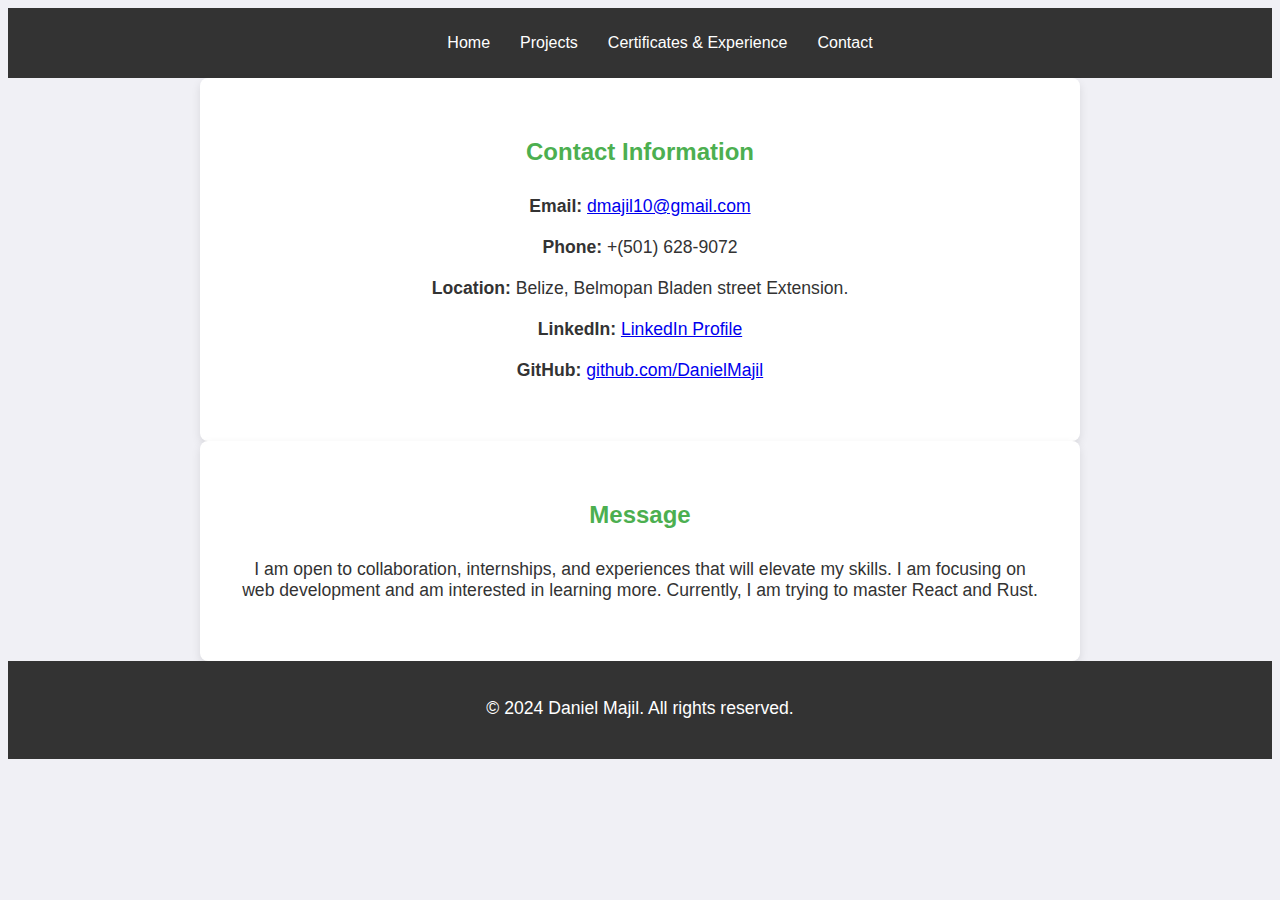
<file: contacts.html>
<!DOCTYPE html>
<html lang="en">
<head>
    <meta charset="UTF-8">
    <meta name="viewport" content="width=device-width, initial-scale=1.0">
    <title>Contact Me - Daniel Majil</title>
    <link rel="stylesheet" href="contacts.css">
</head>
<body>
    <header>
        <nav>
            <ul>
                <li><a href="index.html">Home</a></li>
                <li><a href="projects.html">Projects</a></li>
                <li><a href="experiences.html">Certificates & Experience</a></li>
                <li><a href="contacts.html">Contact</a></li>
            </ul>
        </nav>
    </header>

    <section id="contact-info">
        <h2>Contact Information</h2>
        <p><strong>Email:</strong> <a href="https://mail.google.com/mail/?view=cm&fs=1&to=dmajil10@gmail.com" target="_blank">
            dmajil10@gmail.com</a></p>
        <p><strong>Phone:</strong> +(501) 628-9072</p>
        <p><strong>Location:</strong> Belize, Belmopan Bladen street Extension.</p>
        <p><strong>LinkedIn:</strong> <a href="https://www.linkedin.com/in/daniel-majil-a6b317167/" target="_blank">LinkedIn Profile</a></p>
        <p><strong>GitHub:</strong> <a href="https://github.com/DanielMajil" target="_blank">github.com/DanielMajil</a></p>
    </section>

    <section id="message">
        <h2>Message</h2>
        <p>I am open to collaboration, internships, and experiences that will elevate my skills. I am focusing on web development and am interested in learning more. Currently, I am trying to master React and Rust.</p>
    </section>

    <footer>
        <p>&copy; 2024 Daniel Majil. All rights reserved.</p>
    </footer>

    <script src="script.js"></script>
</body>
</html>
</file>
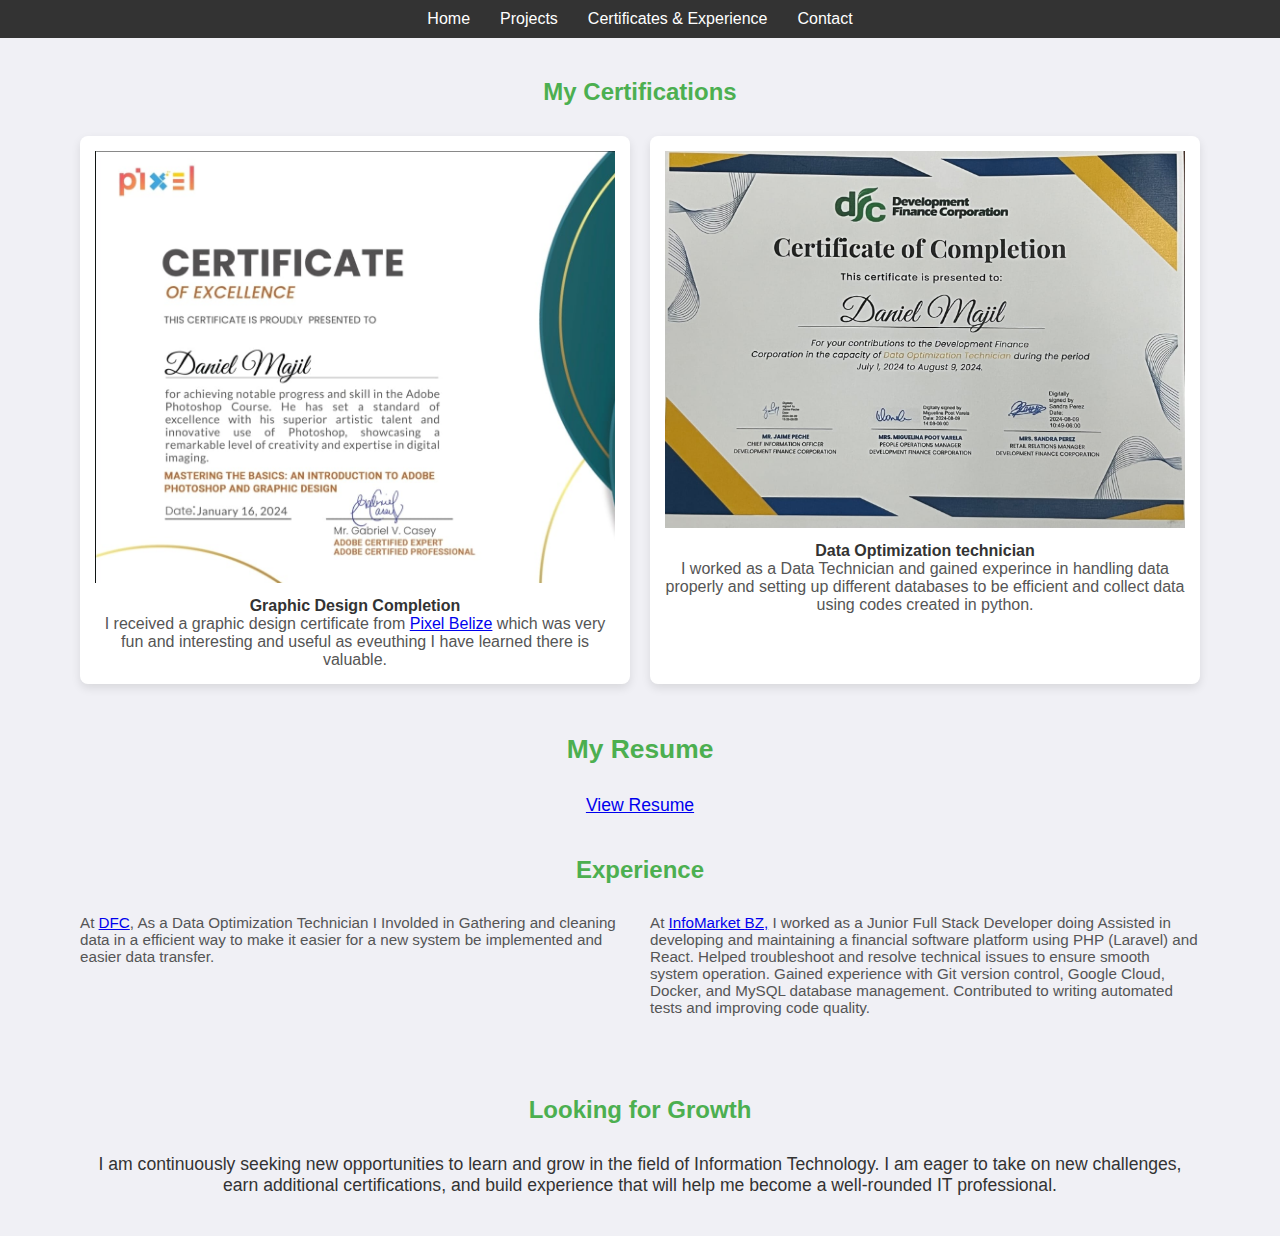
<file: experiences.html>
<!DOCTYPE html>
<html lang="en">
<head>
    <meta charset="UTF-8">
    <meta name="viewport" content="width=device-width, initial-scale=1.0">
    <title>Certifications and Experience - Your Name</title>
    <link rel="stylesheet" href="experience.css">
</head>
<body>
    <header>
        <nav>
            <ul>
                        <li><a href="index.html">Home</a></li>
                        <li><a href="projects.html">Projects</a></li>
                        <li><a href="experiences.html">Certificates & Experience</a></li>
                        <li><a href="contacts.html">Contact</a></li>
            </ul>
        </nav>
    </header>

    <section id="certifications">
        <h2>My Certifications</h2>
        <div class="certificate-grid">
            <div class="certificate-card">
                <img src="graphicdesign.jpg" alt="Certificate 1">
                <h4>Graphic Design Completion</h4>
                <p>
                    I received a graphic design certificate from <a href="https://pixelbz.com" target="_blank">Pixel Belize</a> which was very fun and interesting and useful as eveuthing I have learned there is valuable.
                </p>
                
            </div>
            <div class="certificate-card">
                <img src="WhatsApp Image 2024-11-05 at 09.25.02_51e2b80b.jpg" alt="Certificate 2">
                <h4>Data Optimization technician</h4>
                <p>I worked as a Data Technician and gained experince in handling data properly and setting up different databases to be efficient and collect data using codes created in python.</p>
            </div>
            <!-- Add more certificate cards as needed -->
        </div>
    </section>

    <section id="resume">
        <h2>My Resume</h2>
        <a href="https://drive.google.com/file/d/1Ld2RzgUeMTdUKf7eLH4KqALeaW0--cqN/view?usp=drive_link" class="https://drive.google.com/file/d/1Ld2RzgUeMTdUKf7eLH4KqALeaW0--cqN/view?usp=drive_link" target="_blank">View Resume</a>
    </section>

    <section id="experience">
        <h2>Experience</h2>
        <div class="experience-details">
           
            <p>At <a href="https://www.dfcbelize.org/" target="_blank">DFC</a>, As a Data Optimization Technician I Involded in Gathering and cleaning data in a efficient way to make it easier for a new system be implemented and easier data transfer.</p>
          
            <p> At <a href="https://www.infomarketbz.com/" target="_blank">InfoMarket BZ,</a> I worked as a Junior Full Stack Developer doing 
                
                Assisted in developing and maintaining a financial software platform using PHP (Laravel) and React.

                Helped troubleshoot and resolve technical issues to ensure smooth system operation.

                Gained experience with Git version control, Google Cloud, Docker, and MySQL database management.

                Contributed to writing automated tests and improving code quality.
            </p>
        </div>
    </section>

    <section id="growth-statement">
        <h2>Looking for Growth</h2>
        <p>I am continuously seeking new opportunities to learn and grow in the field of Information Technology. I am eager to take on new challenges, earn additional certifications, and build experience that will help me become a well-rounded IT professional.</p>
    </section>

    <script src="script.js"></script>
</body>
</html>
</file>
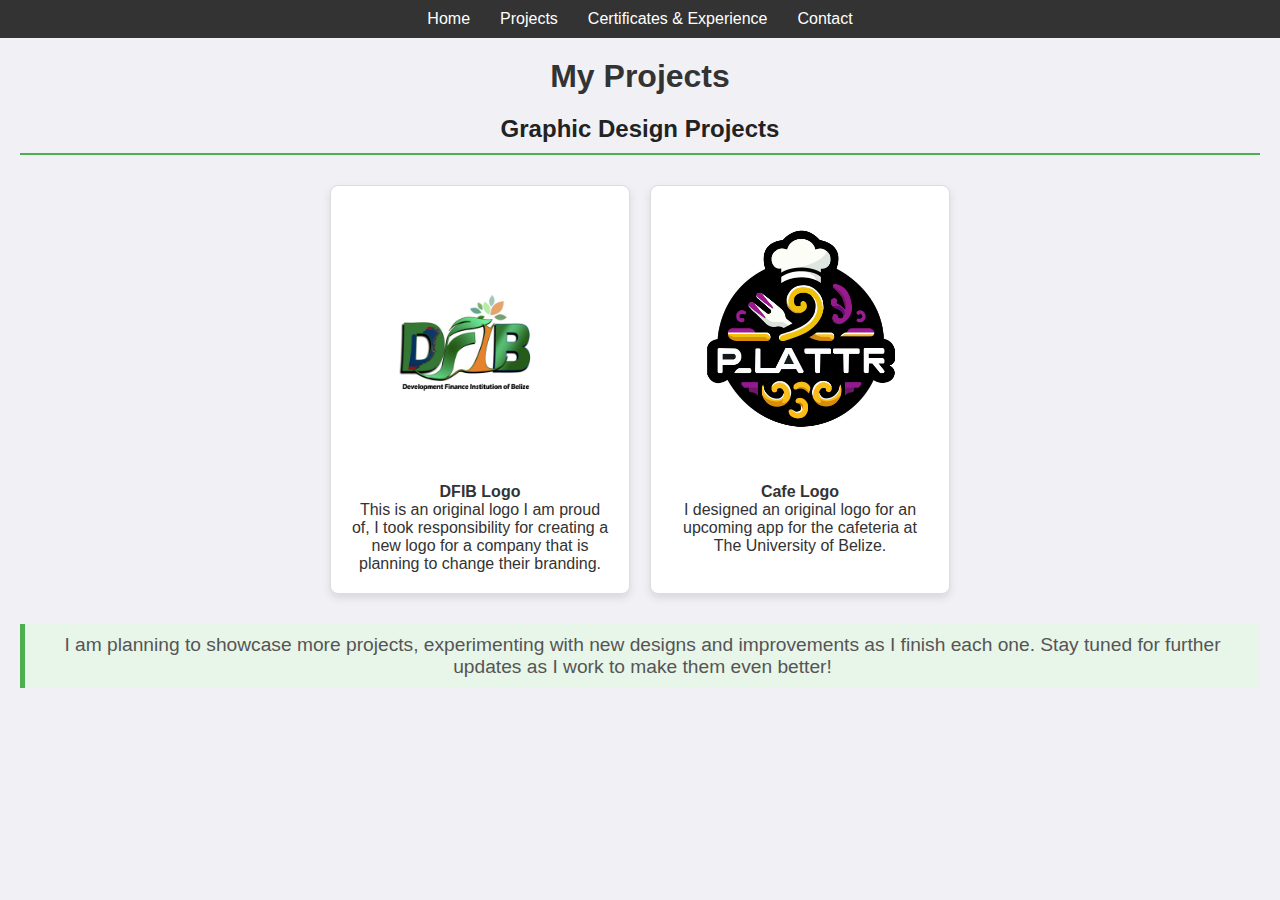
<file: projects.html>
<!DOCTYPE html>
<html lang="en">
<head>
    <meta charset="UTF-8">
    <meta name="viewport" content="width=device-width, initial-scale=1.0">
    <title>Projects - Daniel Majil</title>
    <link rel="stylesheet" href="projects.css">
</head>
<body>
    <header>
        <nav>
                 <ul>    

                        <li><a href="index.html">Home</a></li>
                        <li><a href="projects.html">Projects</a></li>
                        <li><a href="experiences.html">Certificates & Experience</a></li>
                        <li><a href="contacts.html">Contact</a></li>
                </ul>
        </nav>
    </header>

    <section id="projects">
        <h2>My Projects</h2>

        <!-- Graphic Design Section -->
        <section id="graphic-design">
            <h2>Graphic Design Projects</h2>
            <div class="project-grid">
                <div class="project-card">
                    <img src="dfib.jpg" alt="Graphic Design 1">
                    <h4>DFIB Logo</h4>
                    <p>This is an original logo I am proud of, I took responsibility for creating a new logo for a company that is planning to change their branding.</p>
                </div>
                <div class="project-card">
                    <img src="plattr.jpg" alt="Graphic Design 2">
                    <h4>Cafe Logo</h4>
                    <p>I designed an original logo for an upcoming app for the cafeteria at The University of Belize.</p>
                </div>
            </div>
            <div class="future-projects">
                <p>
                    I am planning to showcase more projects, experimenting with new designs and improvements as I finish each one. 
                    Stay tuned for further updates as I work to make them even better!
                </p>
            </div>
        </section>
    </section>

    <script src="script.js"></script>
</body>
</html>
</file>
<file: contacts.css>
/* General Section Styling */
body {
    font-family: Arial, sans-serif;
    background-color: #f0f0f5;
    color: #333;
}

header {
    background-color: #333;
    padding: 10px 0;
}

nav ul {
    display: flex;
    justify-content: center;
    list-style: none;
}

nav ul li a {
    color: white;
    text-decoration: none;
    padding: 10px 15px;
}

nav ul li a:hover {
    color: #4caf50;
}

#contact-info, #message {
    padding: 40px;
    max-width: 800px;
    margin: auto;
    background-color: #fff;
    border-radius: 8px;
    box-shadow: 0 4px 10px rgba(0, 0, 0, 0.1);
}

h2 {
    text-align: center;
    color: #4caf50;
    margin-bottom: 30px;
}

p {
    text-align: center;
    font-size: 1.1em;
    margin-bottom: 20px;
}

footer {
    text-align: center;
    padding: 20px 0;
    background-color: #333;
    color: white;
}
</file>
<file: experience.css>
header {
    background-color: #333;
    padding: 10px 0;
}

nav ul {
    display: flex;
    justify-content: center;
    list-style: none;
}

nav ul li a {
    color: white;
    text-decoration: none;
    padding: 10px 15px;
}

nav ul li a:hover {
    color: #4caf50;
}/* General Reset */
* {
    margin: 0;
    padding: 0;
    box-sizing: border-box;
}

body {
    font-family: Arial, sans-serif;
    background-color: #f0f0f5;
    color: #333;
}
/* General Section Styling */
#certifications,  #experience, #growth-statement {
    padding: 40px;
    max-width: 1200px;
    margin: auto;
}

h2 {
    text-align: center;
    color: #4caf50;
    margin-bottom: 30px;
}

.certificate-grid, .experience-details {
    display: grid;
    grid-template-columns: repeat(auto-fit, minmax(250px, 1fr));
    gap: 20px;
}

.certificate-card {
    background-color: #fff;
    border-radius: 8px;
    box-shadow: 0 4px 10px rgba(0, 0, 0, 0.1);
    overflow: hidden;
    text-align: center;
    padding: 15px;
    transition: transform 0.3s ease;
}

.certificate-card:hover {
    transform: scale(1.05);
}

.certificate-card img {
    width: 100%;
    height: auto;
}

.certificate-card h4 {
    margin-top: 10px;
    color: #333;
}

.certificate-card p {
    color: #555;
}

#resume {
    display: block;
    text-align: center;
    margin-top: 10px;
    font-size: 1.1em;
    color: #4caf50;
}

#resume a:hover {
    background-color: #0056b3;
}

.experience-details h4 {
    font-size: 1.1em;
    color: #4caf50;
}

.experience-details p {
    font-size: 0.95em;
    color: #555;
}

#growth-statement p {
    text-align: center;
    font-size: 1.1em;
    color: #333;
    margin-top: 20px;
    padding: 0 15px;
}
</file>
<file: projects.css>
/* General Reset */
* {
    margin: 0;
    padding: 0;
    box-sizing: border-box;
}

body {
    font-family: Arial, sans-serif;
    background-color: #f0f0f5;
    color: #333;
}

/* Header and Navigation */
header {
    background-color: #333;
    padding: 10px 0;
}

nav ul {
    display: flex;
    justify-content: center;
    list-style: none;
}

nav ul li a {
    color: white;
    text-decoration: none;
    padding: 10px 15px;
}

nav ul li a:hover {
    color: #4caf50;
}

/* Projects Section */
#projects {
    padding: 20px;
    text-align: center;
}

#projects h2 {
    font-size: 2em;
    margin-bottom: 20px;
}

/* Graphic Design Section */
#graphic-design h2 {
    text-align: center;
    font-size: 1.5em;
    margin-top: 20px;
    color: #222;
    padding-bottom: 10px;
    border-bottom: 2px solid #4caf50;
}

/* Project Grid */
.project-grid {
    display: flex;                 
    flex-wrap: wrap;              
    justify-content: center;       
    gap: 20px;                    
    margin: 30px 0;               
}

.project-card {
    width: 300px;                 
    padding: 20px;                
    background-color: white;      
    border: 1px solid #ddd;       
    border-radius: 8px;           
    box-shadow: 0 4px 8px rgba(0, 0, 0, 0.1);
    text-align: center;           
    transition: transform 0.3s, box-shadow 0.3s; 
}

.project-card img {
    max-width: 100%;              
    height: auto;                 
    border-radius: 5px;          
    margin-bottom: 15px;          
}

/* Future Projects Statement */
.future-projects {
    margin-top: 30px;
    font-size: 1.2em;
    color: #555;
    padding: 10px;
    background-color: #e8f5e9; /* Light green background */
    border-left: 5px solid #4caf50; /* Green left border for emphasis */
    text-align: center; /* Centering the text */
}
</file>
